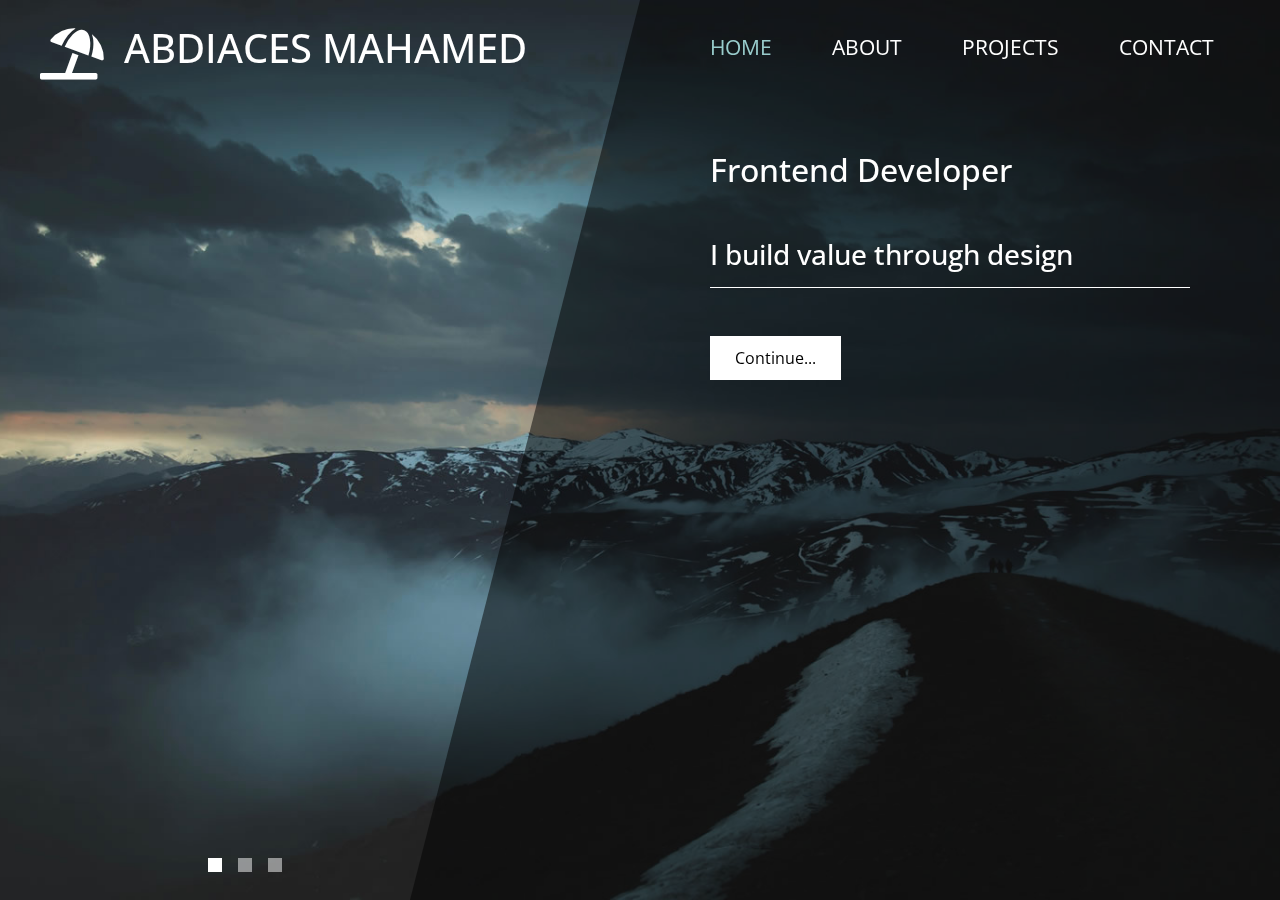
<file: index.html>
<!DOCTYPE html>
<html lang="en">

<head>
    <meta charset="UTF-8">
    <meta name="viewport" content="width=device-width, initial-scale=1.0">
    <meta http-equiv="X-UA-Compatible" content="ie=edge">
    <title>Abdiaces Mahamed</title>
    <link href="https://fonts.googleapis.com/css?family=Open+Sans:300,400" rel="stylesheet" /> <!-- https://fonts.google.com/ -->
    <link href="css/bootstrap.min.css" rel="stylesheet" /> <!-- https://getbootstrap.com/ -->
    <link href="fontawesome/css/all.min.css" rel="stylesheet" /> <!-- https://fontawesome.com/ -->
    <link href="css/templatemo-diagoona.css" rel="stylesheet" />
<!--

TemplateMo 550 Diagoona

https://templatemo.com/tm-550-diagoona

-->
</head>

<body>
    <div class="tm-container">        
        <div>
            <div class="tm-row pt-4">
                <div class="tm-col-left">
                    <div class="tm-site-header media">
                        <i class="fas fa-umbrella-beach fa-3x mt-1 tm-logo"></i>
                        <div class="media-body">
                            <h1 class="tm-sitename text-uppercase">Abdiaces Mahamed</h1>
                            
                        </div>        
                    </div>
                </div>
                <div class="tm-col-right">
                    <nav class="navbar navbar-expand-lg" id="tm-main-nav">
                        <button class="navbar-toggler toggler-example mr-0 ml-auto" type="button" 
                            data-toggle="collapse" data-target="#navbar-nav" 
                            aria-controls="navbar-nav" aria-expanded="false" aria-label="Toggle navigation">
                            <span><i class="fas fa-bars"></i></span>
                        </button>
                        <div class="collapse navbar-collapse tm-nav" id="navbar-nav">
                            <ul class="navbar-nav text-uppercase">
                                <li class="nav-item active">
                                    <a class="nav-link tm-nav-link" href="#">Home <span class="sr-only">(current)</span></a>
                                </li>
                                <li class="nav-item">
                                    <a class="nav-link tm-nav-link" href="about.html">About</a>
                                </li>
                                <li class="nav-item">
                                    <a class="nav-link tm-nav-link" href="services.html">Projects</a>
                                </li>                            
                                <li class="nav-item">
                                    <a class="nav-link tm-nav-link" href="contact.html">Contact</a>
                                </li>
                            </ul>                            
                        </div>                        
                    </nav>
                </div>
            </div>
            
            <div class="tm-row">
                <div class="tm-col-left"></div>
                <main class="tm-col-right">
                    <section class="tm-content">
                        <h2>Frontend Developer</h2>
                        <h3 class="mb-5 tm-content-title"></h3>
                        <h3>I build value through design</h3>
                        <hr class="mb-5">
                                              
                        <a href="about.html" class="btn btn-primary">Continue...</a>
                    </section>
                </main>
            </div>
        </div>        

        <div class="tm-row">
            <div class="tm-col-left text-center">            
                <ul class="tm-bg-controls-wrapper">
                    <li class="tm-bg-control active" data-id="0"></li>
                    <li class="tm-bg-control" data-id="1"></li>
                    <li class="tm-bg-control" data-id="2"></li>
                </ul>            
            </div>        
            <div class="tm-col-right tm-col-footer">

            </div>  
        </div>

        <!-- Diagonal background design -->
        <div class="tm-bg">
            <div class="tm-bg-left"></div>
            <div class="tm-bg-right"></div>
        </div>
    </div>

    <script src="js/jquery-3.4.1.min.js"></script>
    <script src="js/bootstrap.min.js"></script>
    <script src="js/jquery.backstretch.min.js"></script>
    <script src="js/templatemo-script.js"></script>
</body>
</html>
</file>
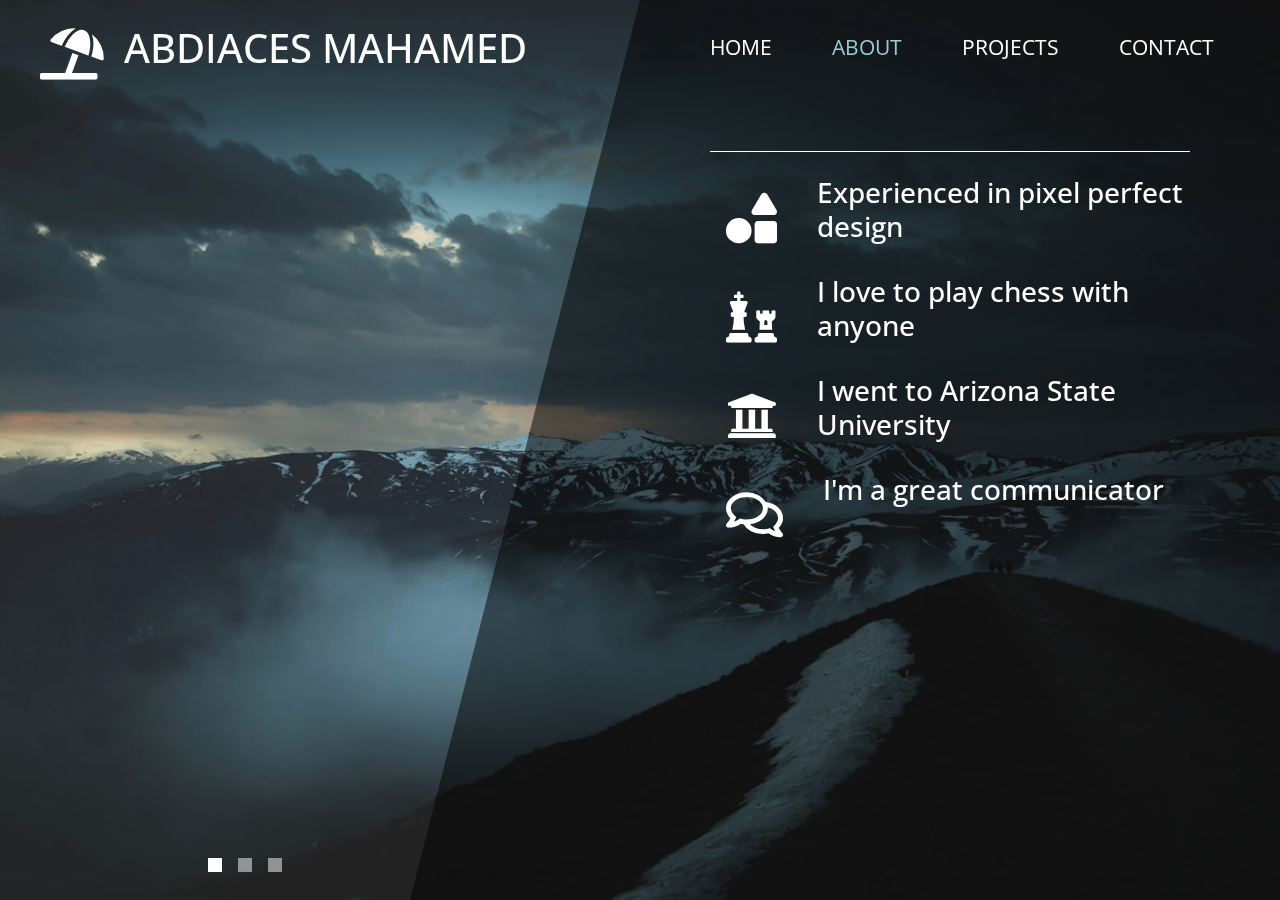
<file: about.html>
<!DOCTYPE html>
<html lang="en">

<head>
    <meta charset="UTF-8">
    <meta name="viewport" content="width=device-width, initial-scale=1.0">
    <meta http-equiv="X-UA-Compatible" content="ie=edge">
    <title>portfolio - About Page</title>
    <link href="https://fonts.googleapis.com/css?family=Open+Sans:300,400" rel="stylesheet" /> <!-- https://fonts.google.com/ -->
    <link href="css/bootstrap.min.css" rel="stylesheet" /> <!-- https://getbootstrap.com/ -->
    <link href="fontawesome/css/all.min.css" rel="stylesheet" /> <!-- https://fontawesome.com/ -->
    <link href="css/templatemo-diagoona.css" rel="stylesheet" />
<!--

TemplateMo 550 Diagoona

https://templatemo.com/tm-550-diagoona

-->
</head>

<body>
    <div class="tm-container">        
        <div>
            <div class="tm-row pt-4">
                <div class="tm-col-left">
                    <div class="tm-site-header media">
                        <i class="fas fa-umbrella-beach fa-3x mt-1 tm-logo"></i>
                        <div class="media-body">
                            <h1 class="tm-sitename text-uppercase">Abdiaces Mahamed</h1>
                            
                        </div>        
                    </div>
                </div>
                <div class="tm-col-right">
                    <nav class="navbar navbar-expand-lg" id="tm-main-nav">
                        <button class="navbar-toggler toggler-example mr-0 ml-auto" type="button" 
                            data-toggle="collapse" data-target="#navbar-nav" 
                            aria-controls="navbar-nav" aria-expanded="false" aria-label="Toggle navigation">
                            <span><i class="fas fa-bars"></i></span>
                        </button>
                        <div class="collapse navbar-collapse tm-nav" id="navbar-nav">
                            <ul class="navbar-nav text-uppercase">
                                <li class="nav-item">
                                    <a class="nav-link tm-nav-link" href="index.html">Home</a>
                                </li>
                                <li class="nav-item active">
                                    <a class="nav-link tm-nav-link" href="about.html">About <span class="sr-only">(current)</span></a>
                                </li>
                                <li class="nav-item">
                                    <a class="nav-link tm-nav-link" href="services.html">Projects</a>
                                </li>                            
                                <li class="nav-item">
                                    <a class="nav-link tm-nav-link" href="contact.html">Contact</a>
                                </li>
                            </ul>                            
                        </div>                        
                    </nav>
                </div>
            </div>
            
            <div class="tm-row">
                <div class="tm-col-left"></div>
                <main class="tm-col-right">
                    <section class="tm-content tm-about">
                        <h2 class="mb-5 tm-content-title"></h2>
                        <hr class="mb-4">
                        <div class="media my-3">
                            <i class="fas fa-shapes fa-3x p-3 mr-4"></i>
                            <div class="media-body">
                                <h3>Experienced in pixel perfect design</h3>
                            </div> 
                        </div>
                        <div class="media my-3">
                            <i class="fas fa-chess fa-3x p-3 mr-4"></i>
                            <div class="media-body">
                                <h3> I love to play chess with anyone</h3>
                            </div> 
                        </div>
                        <div class="media my-3">
                            <i class="fas fa-university fa-3x p-3 mr-4"></i>
                            <div class="media-body">
                                <h3>I went to Arizona State University</h3>
                            </div> 
                        </div>
                        <div class="media my-3">
                            <i class="far fa-comments fa-3x p-3 mr-4"></i>
                            <div class="media-body">
                                <h3> I'm a great communicator</h3>
                            </div> 
                        </div>                        
                    </section>
                </main>
            </div>
        </div>        

        <div class="tm-row">
            <div class="tm-col-left text-center">            
                <ul class="tm-bg-controls-wrapper">
                    <li class="tm-bg-control active" data-id="0"></li>
                    <li class="tm-bg-control" data-id="1"></li>
                    <li class="tm-bg-control" data-id="2"></li>
                </ul>            
            </div>        
            <div class="tm-col-right tm-col-footer">

            </div>   
        </div>        

        <!-- Diagonal background design -->
        <div class="tm-bg">
            <div class="tm-bg-left"></div>
            <div class="tm-bg-right"></div>
        </div>
    </div>

    <script src="js/jquery-3.4.1.min.js"></script>
    <script src="js/bootstrap.min.js"></script>
    <script src="js/jquery.backstretch.min.js"></script>
    <script src="js/templatemo-script.js"></script>
</body>
</html>
</file>
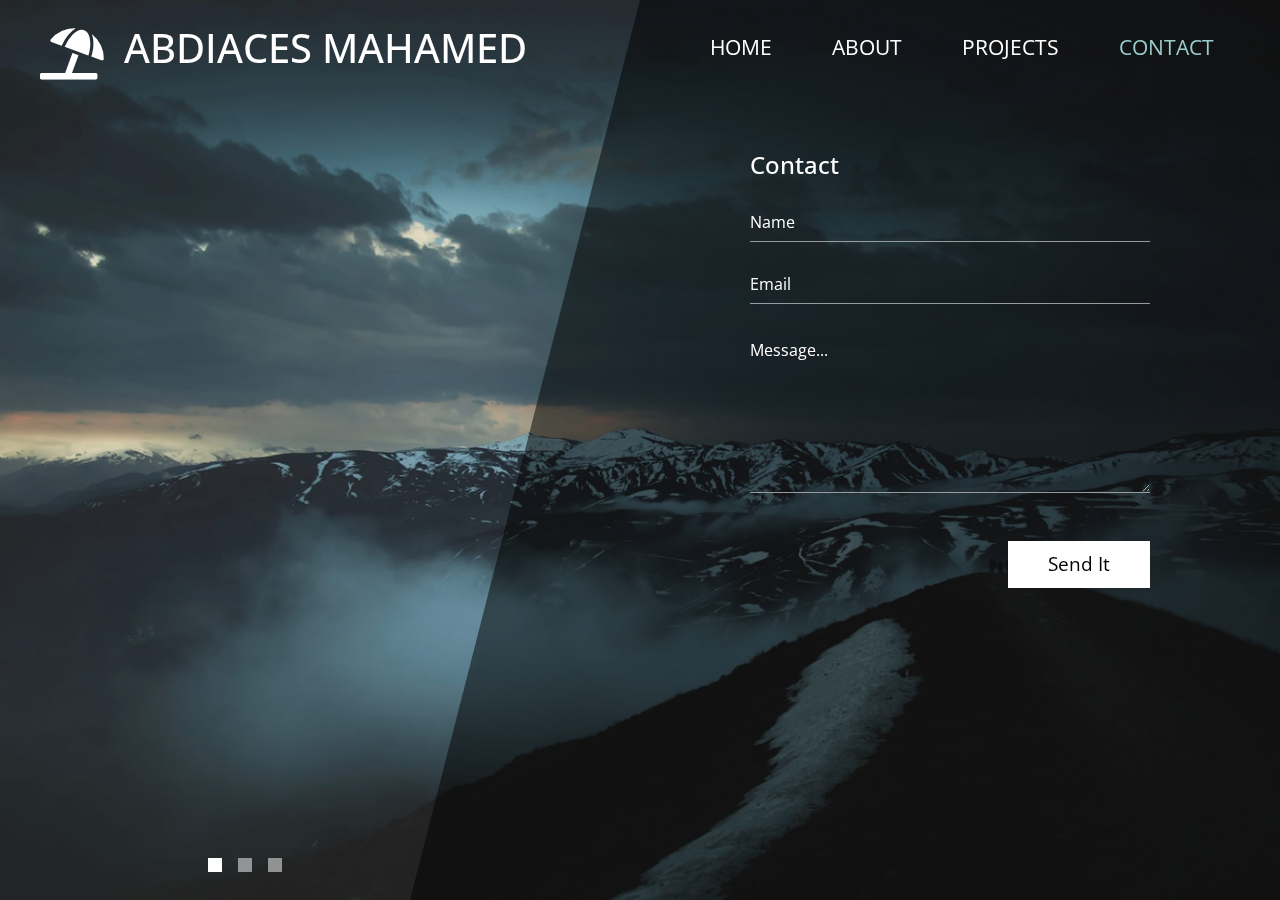
<file: contact.html>
<!DOCTYPE html>
<html lang="en">

<head>
    <meta charset="UTF-8">
    <meta name="viewport" content="width=device-width, initial-scale=1.0">
    <meta http-equiv="X-UA-Compatible" content="ie=edge">
    <title>Abdiaces Mahamed - Contact page</title>
    <link href="https://fonts.googleapis.com/css?family=Open+Sans:300,400" rel="stylesheet" /> <!-- https://fonts.google.com/ -->
    <link href="css/bootstrap.min.css" rel="stylesheet" /> <!-- https://getbootstrap.com/ -->
    <link href="fontawesome/css/all.min.css" rel="stylesheet" /> <!-- https://fontawesome.com/ -->
    <link href="css/templatemo-diagoona.css" rel="stylesheet" />
<!--

TemplateMo 550 Diagoona

https://templatemo.com/tm-550-diagoona

-->
</head>
<body>
    <div class="tm-container">
        <div>
            <div class="tm-row pt-4">
                <div class="tm-col-left">
                    <div class="tm-site-header media">
                        <i class="fas fa-umbrella-beach fa-3x mt-1 tm-logo"></i>
                        <div class="media-body">
                            <h1 class="tm-sitename text-uppercase">Abdiaces Mahamed</h1>
                        </div>        
                    </div>
                </div>
                <div class="tm-col-right">
                    <nav class="navbar navbar-expand-lg" id="tm-main-nav">
                        <button class="navbar-toggler toggler-example mr-0 ml-auto" type="button" 
                            data-toggle="collapse" data-target="#navbar-nav" 
                            aria-controls="navbar-nav" aria-expanded="false" aria-label="Toggle navigation">
                            <span><i class="fas fa-bars"></i></span>
                        </button>
                        <div class="collapse navbar-collapse tm-nav" id="navbar-nav">
                            <ul class="navbar-nav text-uppercase">
                                <li class="nav-item">
                                    <a class="nav-link tm-nav-link" href="index.html">Home</a>
                                </li>
                                <li class="nav-item">
                                    <a class="nav-link tm-nav-link" href="about.html">About</a>
                                </li>
                                <li class="nav-item">
                                    <a class="nav-link tm-nav-link" href="services.html">Projects</a>
                                </li>                            
                                <li class="nav-item active">
                                    <a class="nav-link tm-nav-link" href="contact.html">Contact <span class="sr-only">(current)</span></a>
                                </li>
                            </ul>                            
                        </div>                        
                    </nav>
                </div>
            </div>
            
            <div class="tm-row">
                <div class="tm-col-left"></div>
                <main class="tm-col-right tm-contact-main"> <!-- Content -->
                    <section class="tm-content tm-contact">
                        <h2 class="mb-4 tm-content-title">Contact </h2>
                        <form id="contact-form" action="https://formspree.io/f/xwkawjqv" method="POST">
                            <div class="form-group mb-4">
                                <input type="text" name="name" class="form-control" placeholder="Name" required="" />
                            </div>
                            <div class="form-group mb-4">
                                <input type="email" name="email" class="form-control" placeholder="Email" required="" />
                            </div>
                            <div class="form-group mb-5">
                                <textarea rows="6" name="message" class="form-control" placeholder="Message..." required=""></textarea>
                            </div>
                            <div class="text-right">
                                <button type="submit" class="btn btn-big btn-primary">Send It</button>
                            </div>
                        </form>
                    </section>
                </main>
            </div>
        </div>        

        <div class="tm-row">
            <div class="tm-col-left text-center">            
                <ul class="tm-bg-controls-wrapper">
                    <li class="tm-bg-control active" data-id="0"></li>
                    <li class="tm-bg-control" data-id="1"></li>
                    <li class="tm-bg-control" data-id="2"></li>
                </ul>            
            </div>        
            <div class="tm-col-right tm-col-footer">

            </div>  
        </div>

        <div class="tm-bg"> <!-- Diagonal background design -->
            <div class="tm-bg-left"></div>
            <div class="tm-bg-right"></div>
        </div>
    </div>

    <script src="js/jquery-3.4.1.min.js"></script>
    <script src="js/bootstrap.min.js"></script>
    <script src="js/jquery.backstretch.min.js"></script>
    <script src="js/templatemo-script.js"></script>
</body>
</html>
</file>
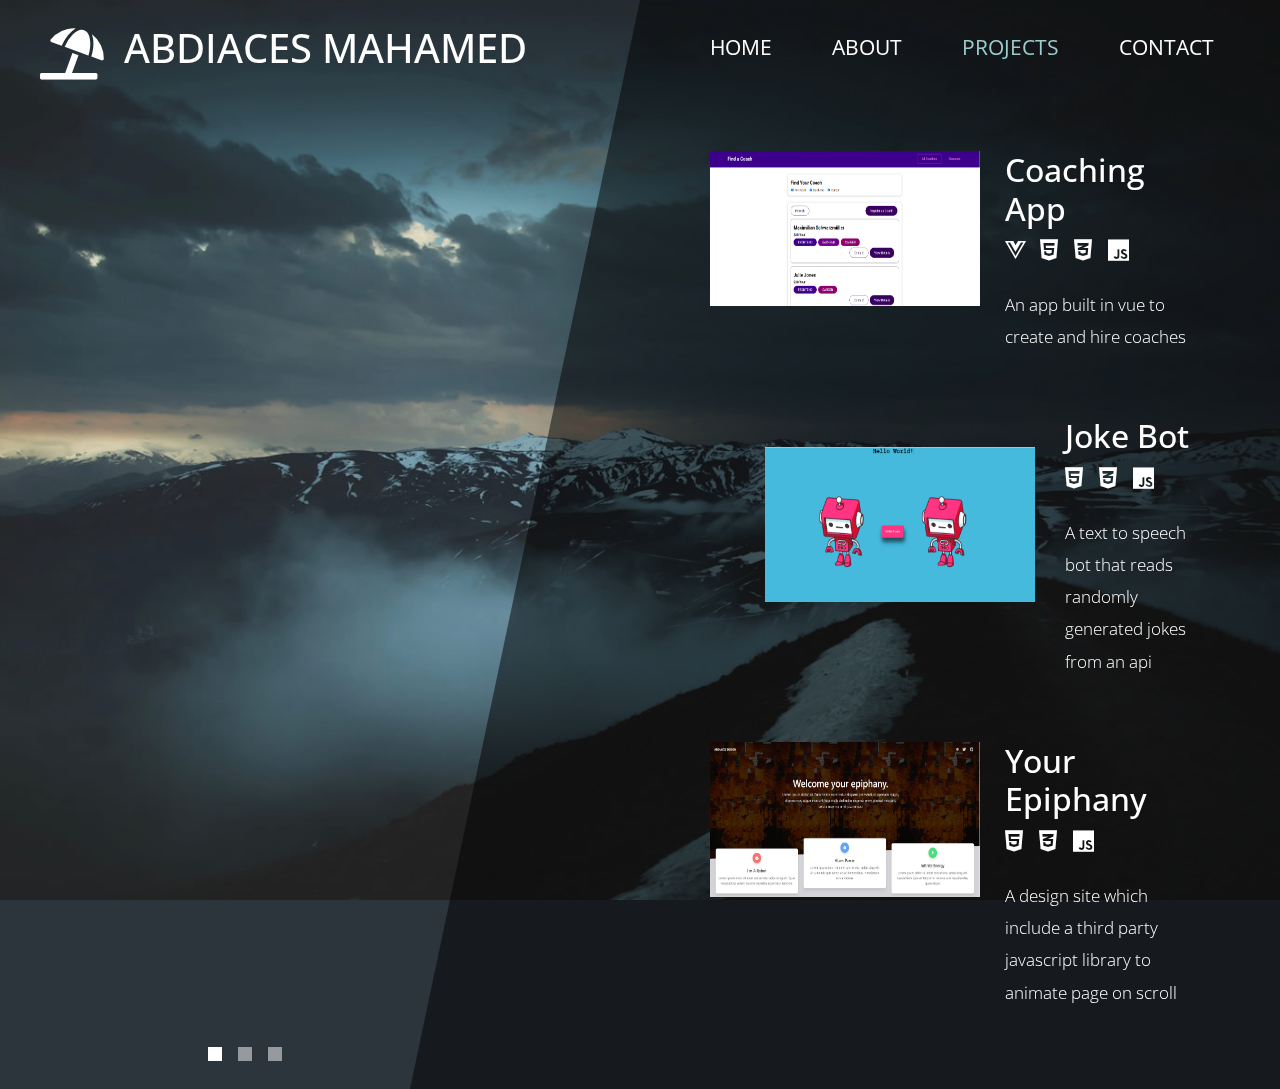
<file: services.html>
<!DOCTYPE html>
<html lang="en">

<head>
    <meta charset="UTF-8">
    <meta name="viewport" content="width=device-width, initial-scale=1.0">
    <meta http-equiv="X-UA-Compatible" content="ie=edge">
    <title> Portfolio - projects Page</title>
    <link href="https://fonts.googleapis.com/css?family=Open+Sans:300,400" rel="stylesheet" /> <!-- https://fonts.google.com/ -->
    <link href="css/bootstrap.min.css" rel="stylesheet" /> <!-- https://getbootstrap.com/ -->
    <link href="fontawesome/css/all.min.css" rel="stylesheet" /> <!-- https://fontawesome.com/ -->
    <link href="css/templatemo-diagoona.css" rel="stylesheet" />
    <link rel="stylesheet" href="style.css">
<!--

TemplateMo 550 Diagoona

https://templatemo.com/tm-550-diagoona

-->
</head>

<body>
    <div class="tm-container">        
        <div>
            <div class="tm-row pt-4">
                <div class="tm-col-left">
                    <div class="tm-site-header media">
                        <i class="fas fa-umbrella-beach fa-3x mt-1 tm-logo"></i>
                        <div class="media-body">
                            <h1 class="tm-sitename text-uppercase">Abdiaces Mahamed</h1>
                        </div>        
                    </div>
                </div>
                <div class="tm-col-right">
                    <nav class="navbar navbar-expand-lg" id="tm-main-nav">
                        <button class="navbar-toggler toggler-example mr-0 ml-auto" type="button" 
                            data-toggle="collapse" data-target="#navbar-nav" 
                            aria-controls="navbar-nav" aria-expanded="false" aria-label="Toggle navigation">
                            <span><i class="fas fa-bars"></i></span>
                        </button>
                        <div class="collapse navbar-collapse tm-nav" id="navbar-nav">
                            <ul class="navbar-nav text-uppercase">
                                <li class="nav-item">
                                    <a class="nav-link tm-nav-link" href="index.html">Home</a>
                                </li>
                                <li class="nav-item">
                                    <a class="nav-link tm-nav-link" href="about.html">About</a>
                                </li>
                                <li class="nav-item active">
                                    <a class="nav-link tm-nav-link" href="services.html">Projects <span class="sr-only">(current)</span></a>
                                </li>                            
                                <li class="nav-item">
                                    <a class="nav-link tm-nav-link" href="contact.html">Contact</a>
                                </li>
                            </ul>                            
                        </div>                        
                    </nav>
                </div>
            </div>
            
            <div class="tm-row">
                <div class="tm-col-left"></div>
                <main class="tm-col-right">
                    
                    <section class="tm-content">
                        
                        <div class="media my-3 mb-5 tm-service-media tm-service-media-img-l">
                            
                           <a href="https://vigilant-aryabhata-a0e642.netlify.app" ><img src="/img/coach-app.PNG" alt="Image" class="tm-service-img joke" id="joke"></a>
                            <div class="media-body tm-service-text">
                                
                                <h2>Coaching App</h2>
                                <h2 class="mb-4 tm-content-title"><i class="fab fa-vuejs mr-2"></i> <i class="fab fa-html5 mr-3"></i><i class="fab fa-css3-alt mr-3"></i><i class="fab fa-js mr-3"></i></h2>
                                <p>An app built in vue to create and hire coaches
                                    
                                </p>
                            </div> 
                        </div>
                        <div class="media my-3 mb-5 tm-service-media">
                            <a href="https://gracious-kilby-aa42ae.netlify.app" class="joker"><img src="/img/joke bot image.PNG" alt="Image" class="tm-service-img-r " id="joke">  </a>
                                                 
                            <div class="media-body tm-service-text " >
                                <h2>Joke Bot</h2>
                                <h2 class="mb-4 tm-content-title"><i class="fab fa-html5 mr-3"></i><i class="fab fa-css3-alt mr-3"></i><i class="fab fa-js mr-3"></i></h2>
                                <p>A text to speech bot that reads randomly generated jokes from an api</p>
                            </div> 
                            

                        </div>
                        <div class="media my-3 tm-service-media tm-service-media-img-l">
                            
                            <a href="https://musing-goodall-8be85f.netlify.app" ><img src="/img/animated scroll image.PNG" alt="Image" class="tm-service-img joke" id="joke"></a>
                            
                            <div class="media-body tm-service-text">
                                <h2>Your Epiphany</h2>
                                <h2 class="mb-4 tm-content-title"><i class="fab fa-html5 mr-3"></i><i class="fab fa-css3-alt mr-3"></i><i class="fab fa-js mr-3"></i></h2>
                                <p>A design site which include a third party javascript library to animate page on scroll</p>
                            </div> 
                        </div>                      
                    </section>
                </main>
            </div>
        </div>        

        <div class="tm-row">
            <div class="tm-col-left text-center">            
                <ul class="tm-bg-controls-wrapper">
                    <li class="tm-bg-control active" data-id="0"></li>
                    <li class="tm-bg-control" data-id="1"></li>
                    <li class="tm-bg-control" data-id="2"></li>
                </ul>            
            </div>        
            <div class="tm-col-right tm-col-footer">

            </div>  
        </div>        

        <!-- Diagonal background design -->
        <div class="tm-bg">
            <div class="tm-bg-left"></div>
            <div class="tm-bg-right"></div>
        </div>
    </div>

    <script src="js/jquery-3.4.1.min.js"></script>
    <script src="js/bootstrap.min.js"></script>
    <script src="js/jquery.backstretch.min.js"></script>
    <script src="js/templatemo-script.js"></script>
</body>

</html>
</file>
<file: css/templatemo-diagoona.css>
/*

TemplateMo 550 Diagoona

https://templatemo.com/tm-550-diagoona

*/

body {
    font-family: 'Open Sans', Arial, sans-serif;
    font-size: 17px;
    font-weight: 300;
    overflow-x: hidden;
    color: white;
    background-color: #2C353C;
}

a { 
    transition: all 0.3s ease; 
    text-decoration: none;
}

ul { padding: 0; }
a:hover { text-decoration: none; }
button:focus { outline: none; }
p { line-height: 1.9; }
.tm-logo { margin-right: 20px; }
.tm-slogan { font-size: 0.8rem; }

/* Navigation */
.navbar-toggler {
    padding: 8px 15px;
    border: 0;
    border-radius: 0;
    transform: skewX(-15deg);
    background-color: rgba(0,0,0,0.5);
    color: white;    
}

.navbar-toggler i { transform: skewX(15deg); }

.navbar-expand-lg {
    padding-left: 0;
    padding-right: 0;
}

.navbar-expand-lg .navbar-nav .nav-link { padding: 0; }

.navbar-expand-lg .navbar-nav .tm-nav-link {
    font-size: 1.3rem;
    font-weight: 400;
    color: white;    
    padding-bottom: 30px;    
}

.nav-item { margin-right: 60px; }

.nav-item:last-child { margin-right: 0; }

.nav-item.active .tm-nav-link,
.nav-item:hover .tm-nav-link {
    color: #9CC;
}

/* Page Background */
.tm-bg {
    position: absolute;
    left: 0;
    right: 0;
    width: 100%;
    height: 100%;
    display: flex;
    z-index: -1000;
}

.tm-bg-left,
.tm-bg-right {
    position: relative;
    width: 50%;
    height: 100%;
}

.tm-bg-right { background-color: rgba(0,0,0,0.5); }

.tm-bg-left {
    border-right: 230px solid rgba(0,0,0,0.5);
    border-top: 100vh solid transparent;
}

.tm-bg-controls-wrapper {
    display: inline-block;
    margin-left: -150px;
}

.tm-bg-control {
    display: inline-block;
    width: 14px;
    height: 14px;
    background-color: rgba(255,255,255,0.5);
    margin: 6px;
    cursor: pointer;
}

.tm-bg-control.active,
.tm-bg-control:hover {
    background-color: white;
}

.tm-container {
    width: 100%;
    height: 100%;
    min-height: 100vh;
    position: relative;
    display: flex;
    flex-direction: column;
    justify-content: space-between;  
}

.tm-row { display: flex; }

.tm-col-left {
    width: 50%;
    height: 100%;
    padding-left: 40px;  
    padding-right: 40px;
}

.tm-col-right {
    width: 50%;
    height: 100%;
    padding-left: 70px;
    padding-right: 70px;
}

.tm-content {
    max-width: 660px;
    margin-top: 50px;
    padding-right: 20px;
}

.tm-about { max-width: 525px; }

::-webkit-scrollbar {
    -webkit-appearance: none;
    width: 10px;
}
  
::-webkit-scrollbar-thumb {
    border-radius: 5px;
    background-color: rgba(255,255,255,.8);
    box-shadow: 0 0 1px rgba(255,255,255,.8);
}

.tm-content-title { font-size: 1.5rem; }
hr { border-top: 1px solid white; }

.btn {
    padding: 10px 25px;
    border-radius: 0;
}

.btn-big {
    padding: 9px 40px;
    font-size: 1.2rem;;
}

.btn-primary {
    background-color: white;
    color: black;
    border: 0;
}

.btn-primary:hover {
    background-color: #9CC;
    color: black;
}

.tm-site-footer {
    padding: 40px 0 20px;
    max-width: 660px;
    font-size: 0.95rem;
}

.tm-col-footer { padding-left: 0; }
.tm-text-link { color: white; }

.tm-text-link:hover,
.tm-text-link:focus {
    color: #9CC;
}

/* Service */ 
.tm-service-text { max-width: 365px; }
.tm-service-img { margin-right: 25px; }
.tm-service-img-r { margin-left: 25px; }

/* Contact */
.form-control,
textarea {    
    color: white;
    background-color: transparent;
    background-clip: padding-box;
    border: none;
    border-bottom: 1px solid #999A9B;
    border-radius: 0;
    transition: border-color 0.15s ease-in-out, box-shadow 0.15s ease-in-out;
    padding: 10px 0;
    font-family: 'Open Sans', Arial, sans-serif;
    font-size: 1rem;
    font-weight: 400;
    line-height: 1.5;
}

.form-control:focus {
    color: white;
    background-color: transparent;    
    box-shadow: none;
    border-color: #9CC;
    outline: none;
}

.mb-85 { margin-bottom: 85px; }
.tm-contact-main { max-width: 690px; }

.tm-contact {
    max-width: 420px;
    margin-left: auto;
    margin-right: auto;
}

.form-control::-webkit-input-placeholder { color: white; } /* Edge */  
.form-control:-ms-input-placeholder { color: white; } /* Internet Explorer 10-11 */  
.form-control::placeholder { color: white; }

@media (max-width: 1200px) {
    .nav-item { margin-right: 30px; }

    .tm-page-right {
        padding-left: 30px;
        padding-right: 30px;
    }
}

@media (max-width: 992px) {    
    .tm-nav {
        position: absolute;
        background: rgba(0, 0, 0, 0.8);
        color: white;
        top: 44px;
        right: 4px;
    }

    .navbar-expand-lg .navbar-nav .tm-nav-link {
        color: white;
        font-size: 1.1rem;
        padding: 13px 20px;
    }

    .nav-item { margin-right: 0; }

    .nav-item.active .tm-nav-link,
    .nav-item:hover .tm-nav-link {
        color: #9CC;
    }

    .tm-content { margin-top: 20px; }
    .tm-site-footer { padding-top: 40px; }
    .tm-col-left { width: 40%; }

    .tm-col-right {
        width: 60%;
        padding-left: 100px;
        padding-right: 30px;
    }
    
    .tm-col-footer { padding-left: 0; }
}

@media (max-width: 768px) {
    .tm-row { flex-direction: column; }

    .tm-col-left,
    .tm-col-right,
    .tm-bg-left,
    .tm-bg-right {
        width: 100%;
    }

    #tm-main-nav {
        position: fixed;
        top: 50px;
        right: 40px;
        padding-bottom: 0;
    }  
    
    .tm-bg { flex-direction: column; }

    .tm-bg-left {
        height: 200px;        
        border-bottom: 50px solid rgba(0,0,0,0.5);
        border-right: 0;
        border-top: 0;
    }

    .tm-bg-right { height: calc(100% - 200px); }

    .tm-bg-controls-wrapper {
        margin-left: 0;
        margin-top: 50px;
    }

    .tm-content {
        max-height: none;
        margin-top: 40px;
    }

    .tm-col-right {
        padding-top: 40px;
        padding-left: 30px;
    }

    .tm-col-footer {
        padding-left: 10px;
        padding-right: 10px;
    }
}

@media (max-width: 460px) {
    .tm-logo { margin-right: 15px; }
    .tm-sitename { font-size: 1.8rem; }
    .tm-slogon { font-size: 0.8rem; }
}

@media (max-width: 450px), (min-width: 768px) and (max-width: 830px), (min-width: 992px) and (max-width: 1040px) {
    .tm-service-media { flex-direction: column; }
    .tm-service-media-img-l { flex-direction: column-reverse; }
    .tm-service-text { margin-top: 20px; }
    .tm-service-img { margin-right: 0; }
    .tm-service-img-r { margin-left: 0; }
}
</file>
<file: style.css>
#joke {
  height: 155px;
  display: block;
  width: 270px;
  background-size: cover;
  background-position: center;
}

.joker {
  margin: 30px;
}

#joke:hover {
  transform: scale(1.1);
  transition: 0.5s;
}
</file>
